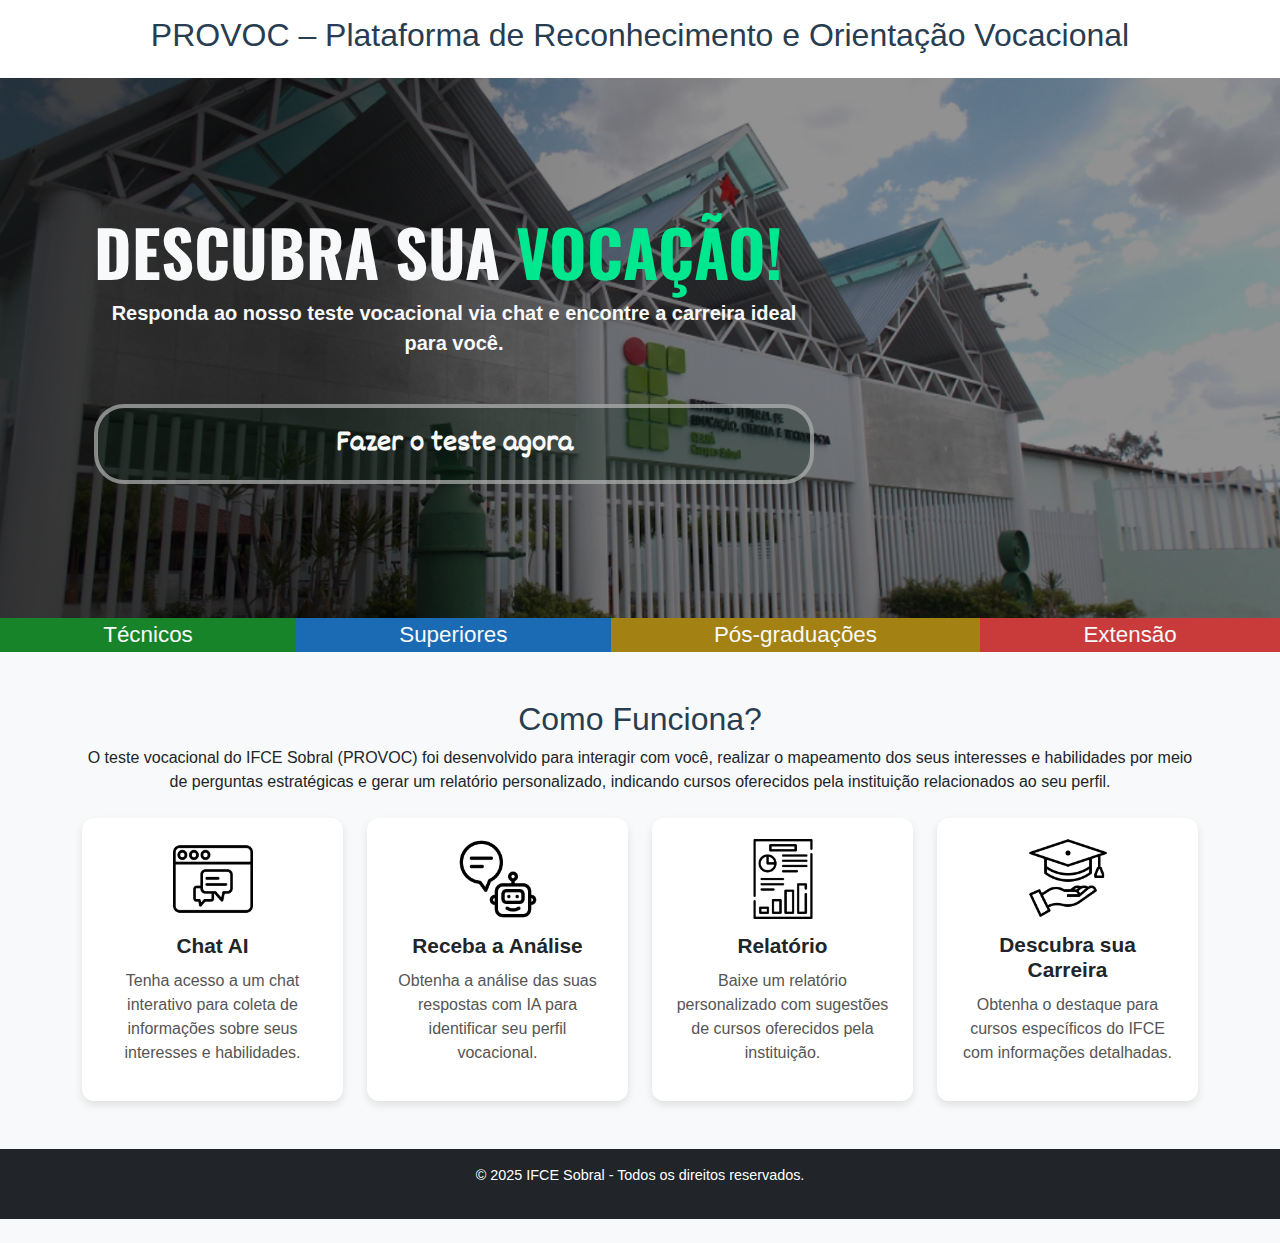
<file: provoc.html>
<!DOCTYPE html>
<html lang="pt-br">

<head>
  <meta charset="UTF-8" />
  <meta name="viewport" content="width=device-width, initial-scale=1.0" />
  <title>Teste Vocacional - IFCE Sobral</title>
  <link href="https://fonts.googleapis.com/css2?family=Oswald:wght@300;400;700&display=swap" rel="stylesheet">
  <link href="https://fonts.googleapis.com/css2?family=Dekko&display=swap" rel="stylesheet">
  <link
    href="https://cdn.jsdelivr.net/npm/bootstrap@5.3.0/dist/css/bootstrap.min.css"
    rel="stylesheet" />

  <style>
    html,
    body {
      width: 100%;
      max-width: 100%;
      overflow-x: hidden;
      font-family: "Montserrat", sans-serif;
      background-color: #f8f9fa;
    }

    header {
      padding: 1rem;
    }

    
    .banner {
      background: url("./imgs/banner.png") no-repeat center center;
      background-size: cover;
      height: 60vh;
      padding: 10vh 20px;
      display: flex;
      align-items: center;
      justify-content: center;
      text-align: center;
    }

    .banner .container {
      height: 100%;
    }

    .banner-text h1 {
      font-size: 4rem;
      font-weight: bold;
      text-align: left;
      font-family: "Oswald", sans-serif;
      color: #f8f9fa;
      text-transform: uppercase;
    }

    .lead {
      color: #f8f9fa;
      font-weight: 600;
    }

    .banner-text span {
      color: #00e88f;
    }

    .cta-btn {
      margin-top: 30px;
      width: 70%;
      font-family: "Dekko", sans-serif;
      border-radius: 30px;
      font-size: 2rem;
      padding: 12px 24px;
      background: rgba(4, 32, 15, 0.31);
      border: 4px solid rgba(190, 190, 190, 0.67);
      color: #f8f9fa;
      position: relative;
      display: inline-block;
      text-decoration: none;
      font-weight: bold;
      transition: 0.3s;
      width: 100%;
    }


    .cta-btn::before {
      content: "";
      position: absolute;
      top: -6px;
      left: -6px;
      right: -6px;
      bottom: -6px;
      border: 4px solid #f8f9fa;
      filter: url(#rough);
      z-index: -1;
      border-radius: 30px;
    }

    .cta-btn:hover {
      background-color: #17842a;
      transform: scale(1.05);
    }


    .cursos {
      width: 100%;
      padding: 0;
      display: flex;
    }

    .cursos a {
      text-decoration: none;
      color: #f8f9fa;
      font-size: 1.4rem;
      padding: 0px 10px;
      display: block;
      flex-grow: 1;
      text-align: center;
    }

    .cursos a:hover {
      text-decoration: underline;
      color: #f8f9fa;
    }

    .c1 {
      background-color: #17842a;
    }

    .c2 {
      background-color: rgb(26, 106, 180);
    }

    .c3 {
      background-color: rgb(163, 129, 18);
    }

    .c4 {
      background-color: rgb(201, 59, 59);
    }

    /* ========================= CARDS DE INFORMAÇÕES ========================= */
    #informacoes p {
      font-size: 1rem;
    }

    .info-card {
      background: white;
      border-radius: 12px;
      padding: 20px;
      box-shadow: 0 4px 8px rgba(0, 0, 0, 0.1);
      text-align: center;
      flex: 1;
      display: flex;
      flex-direction: column;
      justify-content: center;
      align-items: center;
      transition: transform 0.3s, box-shadow 0.3s;
    }

    .info-card:hover {
      transform: translateY(-5px);
      box-shadow: 0 8px 16px rgba(0, 0, 0, 0.15);
    }

    .info-card img {
      max-width: 80px;
      margin-bottom: 15px;
    }

    .info-card h4 {
      font-size: 1.3rem;
      font-weight: bold;
      margin-bottom: 10px;
    }

    .info-card p {
      font-size: 1rem;
      color: #555;
    }

    /* ========================= RODAPÉ ========================= */
    footer {
      background-color: #222;
      color: white;
      text-align: center;
      padding: 15px;
      font-size: 0.9rem;
    }

    /* ========================= RESPONSIVIDADE ========================= */
    @media (min-width: 561px) and (max-width: 768px) {

      .banner {
        background: linear-gradient(rgba(0, 0, 0, 0.5), rgba(0, 0, 0, 0.5)),
          url("./imgs/banner.png") no-repeat center center;
      }

      .banner-text h1 {
        font-size: 3.5rem;
      }

      .cta-btn {
        font-size: 1.8rem;
        max-width: 100%;
        padding: 10px;
      }

      .cursos {
        flex-wrap: nowrap;
        gap: 0;
      }

      .cursos a {
        width: 100%;
        font-size: 1rem;
        padding: 8px;
      }

      .row .col-md-3 {
        flex: 0 0 50%;
        max-width: 50%;
        margin-bottom: 0.7rem;
      }

      header {
        padding: 0.7rem;
      }

      .lead {
        font-size: 1.5rem;
        font-weight: 500;
      }

    }

    @media (max-width: 560px) {

      header {
        padding: 0.4rem;
      }

      header h2 {
        font-size: 1.2rem;
        font-weight: 500;
      }

      .banner-text h1 {
        font-size: 2.5rem;
      }

      .info-lead {
        text-align: justify;
      }

      .cursos {
        gap: 0;
        flex-wrap: wrap;
      }

      .cursos a {
        width: 100%;
      }

      .lead {
        font-size: 1rem;
        font-weight: 500;
      }

      .cta-btn {
        font-size: 1.5rem;
        font-weight: 500;
      }

      .row .col-md-3 {
        flex: 0 0 100%;
        max-width: 100%;
        margin-bottom: 8px;
      }
    }
  </style>
</head>

<body>
  <header class="bg-white shadow text-center">
    <h2 style="color: #283d50;">PROVOC – Plataforma de Reconhecimento e Orientação Vocacional</h2>
  </header>

  <section class="banner">
    <div class="container row align-items-center">
      <div class="col-md-8 banner-text">
        <h1>Descubra sua <span>vocação!</span></h1>
        <p class="lead">Responda ao nosso teste vocacional via chat e encontre a carreira ideal para você.</p>
        <button type="button" class="cta-btn">Fazer o teste agora</button>
      </div>
    </div>
    </div>
  </section>
  <section class="cursos">
    <a class="c1" href="https://ifce.edu.br/sobral/campus-sobral/cursos/tecnicos">Técnicos</a>
    <a class="c2" href="https://ifce.edu.br/sobral/campus-sobral/cursos/superiores">Superiores</a>
    <a class="c3" href="https://ifce.edu.br/sobral/campus-sobral/cursos/posgraduacoes">Pós-graduações</a>
    <a class="c4" href="https://ifce.edu.br/sobral/campus-sobral/cursos/cursos-de-extensao">Extensão</a>
  </section>

  <section id="informacoes" class="container text-center py-5">
    <h2 style="color: #283d50;">Como Funciona?</h2>
    <p class="info-lead">
      O teste vocacional do IFCE Sobral (PROVOC) foi desenvolvido para interagir com você, realizar o mapeamento dos seus interesses e habilidades por meio de perguntas estratégicas e gerar um relatório personalizado, indicando cursos oferecidos pela instituição relacionados ao seu perfil.
    </p>
    <div class="row mt-4">
      <div class="col-md-3 col-sm-6 d-flex">
        <div class="info-card">
          <img src="./imgs/chat.png" alt="Passo 1" class="img-fluid">
          <h4>Chat AI</h4>
          <p>Tenha acesso a um chat interativo para coleta de informações sobre seus interesses e habilidades.</p>
        </div>
      </div>

      <div class="col-md-3 col-sm-6 d-flex">
        <div class="info-card">
          <img src="./imgs/robo.png" alt="Passo 2" class="img-fluid">
          <h4>Receba a Análise</h4>
          <p>Obtenha a análise das suas respostas com IA para identificar seu perfil vocacional.</p>
        </div>
      </div>

      <div class="col-md-3 col-sm-6 d-flex">
        <div class="info-card">
          <img src="./imgs/relatorio.png" alt="Passo 3" class="img-fluid">
          <h4>Relatório</h4>
          <p>Baixe um relatório personalizado com sugestões de cursos oferecidos pela instituição.</p>
        </div>
      </div>

      <div class="col-md-3 col-sm-6 d-flex">
        <div class="info-card">
          <img src="./imgs/graduacao.png" alt="Passo 4" class="img-fluid">
          <h4>Descubra sua Carreira</h4>
          <p>Obtenha o destaque para cursos específicos do IFCE com informações detalhadas.</p>
        </div>
      </div>
    </div>



  </section>

  <footer class="bg-dark text-white text-center py-3">
    <p>&copy; 2025 IFCE Sobral - Todos os direitos reservados.</p>
  </footer>

  <script src="https://cdn.jsdelivr.net/npm/bootstrap@5.3.0/dist/js/bootstrap.bundle.min.js"></script>
  <svg width="0" height="0">
    <filter id="rough">
      <feTurbulence type="fractalNoise" baseFrequency="0.02" numOctaves="3" />
      <feDisplacementMap in="SourceGraphic" scale="5" />
    </filter>
  </svg>

</body>

</html>
</file>
